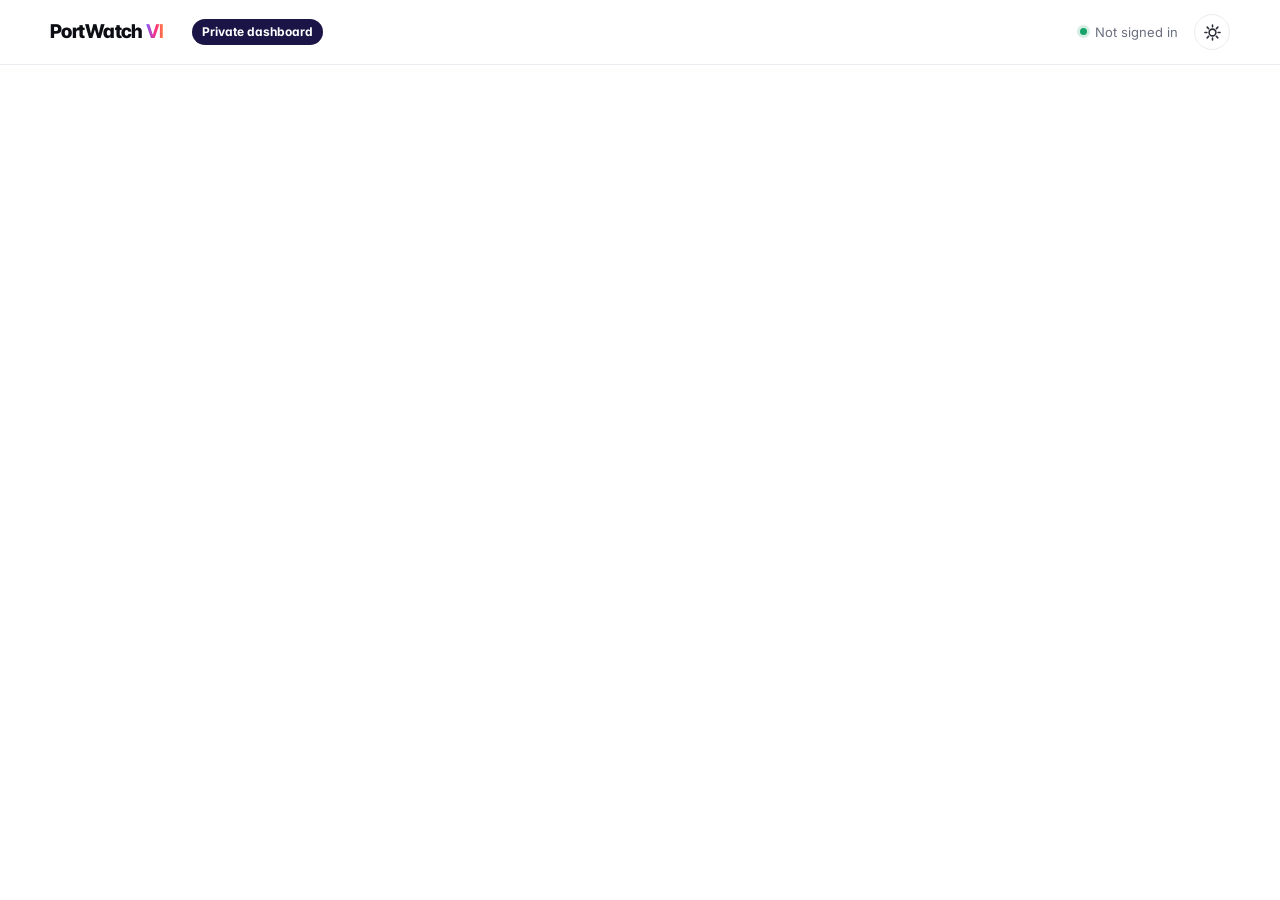
<file: dashboard/index.html>
<!doctype html>
<html lang="en">
<head>
  <meta charset="utf-8">
  <meta name="viewport" content="width=device-width, initial-scale=1">
  <meta name="robots" content="noindex, nofollow">
  <meta name="theme-color" content="#ffffff">
  <title>Dashboard · PortWatch VI (private)</title>
  <link rel="icon" href="../assets/img/favicon.svg" type="image/svg+xml">
  <link rel="preconnect" href="https://fonts.googleapis.com">
  <link rel="preconnect" href="https://fonts.gstatic.com" crossorigin>
  <link href="https://fonts.googleapis.com/css2?family=Inter:wght@400;500;600;700&family=Inter+Tight:wght@600;700;800;900&display=swap" rel="stylesheet">
  <link rel="stylesheet" href="../assets/css/style.css">
  <link rel="stylesheet" href="dashboard.css">
  <script src="../assets/js/theme.js"></script>
  <script type="module" src="dashboard.js"></script>
</head>
<body>
  <header class="nav is-scrolled">
    <div class="wrap nav-inner">
      <a class="brand" href="../"><span>PortWatch<b>VI</b></span></a>
      <span class="db-badge">Private dashboard</span>
      <span class="nav-updated" id="db-status">Not signed in</span>
      <button class="toggle" id="db-signout" hidden>Sign out</button>
    </div>
  </header>

  <main class="wrap db">
    <section id="db-login" class="card db-login" hidden>
      <h1>Sign in</h1>
      <p>You'll get a one-time sign-in link by email. Only the site's admin account can see anything here.</p>
      <form id="login-form">
        <input type="email" name="email" required placeholder="Email address" autocomplete="email">
        <button class="gh-link" type="submit">Email me a link</button>
      </form>
      <p class="fine" id="login-note"></p>
    </section>

    <section id="db-app" hidden>
      <div class="db-live card">
        <div><span class="live-dot"></span><b id="live-count">…</b><span>people on the site right now<small id="live-note">counting…</small></span></div>
        <ul id="live-pages"></ul>
      </div>

      <div class="db-tiles" id="tiles"></div>

      <div class="db-grid">
        <div class="card db-panel"><h3>Views, last 48 hours</h3><div id="chart-hourly" class="db-chart"></div></div>
        <div class="card db-panel"><h3>Views, last 30 days</h3><div id="chart-daily" class="db-chart"></div></div>
        <div class="card db-panel"><h3>Top pages · 7 days</h3><ol id="top-pages" class="db-list"></ol></div>
        <div class="card db-panel"><h3>Where visitors come from · 7 days</h3><ol id="top-refs" class="db-list"></ol></div>
      </div>

      <div class="card db-panel db-wide">
        <h3>Waiting for review <span id="pending-count" class="db-pill">0</span></h3>
        <p class="fine">Posts that contain links are held here. Approve real ones; hide spam, lures and anything with download links.</p>
        <div id="queue"></div>
      </div>

      <div class="db-grid">
        <div class="card db-panel"><h3>Recent posts</h3><div id="recent"></div></div>
        <div class="card db-panel"><h3>Live activity</h3><ol id="feed" class="db-feed"></ol></div>
      </div>
    </section>
  </main>
</body>
</html>
</file>
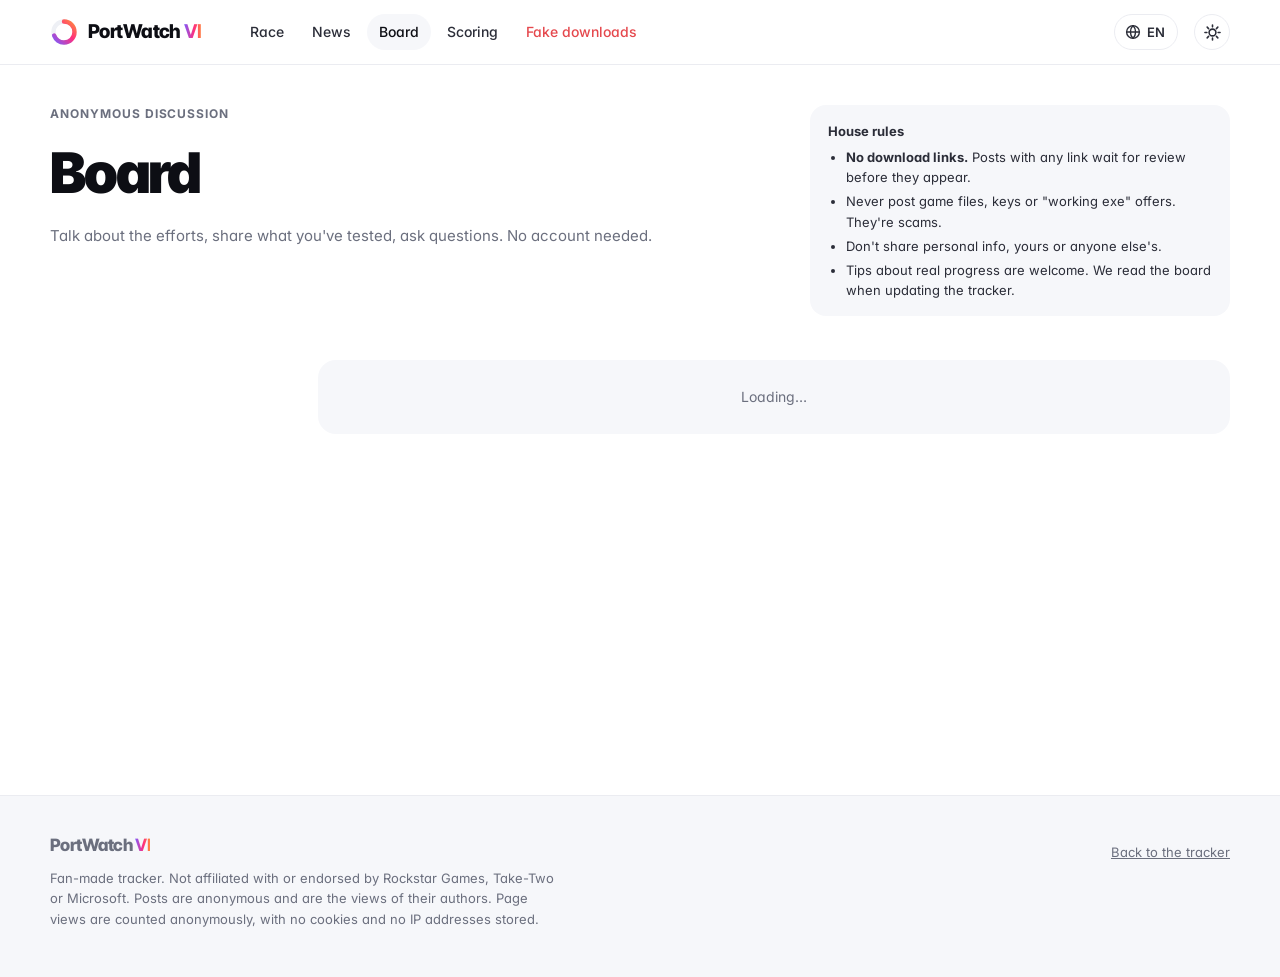
<file: board.html>
<!doctype html>
<html lang="en">
<head>
  <meta charset="utf-8">
  <meta name="viewport" content="width=device-width, initial-scale=1">
  <title data-i18n="meta.boardTitle">Board · PortWatch VI</title>
  <meta name="description" content="Anonymous discussion boards for the GTA VI on PC port efforts.">
  <link rel="canonical" href="https://4lwayz.github.io/portwatch-vi/board.html">
  <meta property="og:site_name" content="PortWatch VI">
  <meta property="og:type" content="website">
  <meta property="og:url" content="https://4lwayz.github.io/portwatch-vi/board.html">
  <meta property="og:title" content="Board · PortWatch VI">
  <meta property="og:description" content="Anonymous discussion boards for the GTA VI on PC port efforts.">
  <meta property="og:image" content="https://4lwayz.github.io/portwatch-vi/assets/img/social.jpg">
  <meta property="og:image:width" content="1200">
  <meta property="og:image:height" content="630">
  <meta name="twitter:card" content="summary_large_image">
  <meta name="theme-color" content="#ffffff">
  <link rel="icon" href="assets/img/favicon.svg" type="image/svg+xml">
  <link rel="preconnect" href="https://fonts.googleapis.com">
  <link rel="preconnect" href="https://fonts.gstatic.com" crossorigin>
  <link href="https://fonts.googleapis.com/css2?family=Inter:wght@400;500;600;700&family=Inter+Tight:wght@600;700;800;900&display=swap" rel="stylesheet">
  <link rel="stylesheet" href="assets/css/style.css">
  <script src="assets/js/theme.js"></script>
  <script type="module" src="assets/js/board.js"></script>
</head>
<body class="page-board">
  <header class="nav is-scrolled" id="nav">
    <div class="wrap nav-inner">
      <a class="brand" href="./" aria-label="PortWatch VI home" data-i18n-attr="aria-label:nav.home">
        <svg class="brand-mark" viewBox="0 0 32 32" aria-hidden="true">
          <defs><linearGradient id="bm" x1="0" y1="0" x2="1" y2="1"><stop offset="0" stop-color="#7a5cff"/><stop offset=".55" stop-color="#ff2e7e"/><stop offset="1" stop-color="#ff8a3d"/></linearGradient></defs>
          <circle cx="16" cy="16" r="12" fill="none" stroke="#eceef3" stroke-width="5"/>
          <circle cx="16" cy="16" r="12" fill="none" stroke="url(#bm)" stroke-width="5" stroke-linecap="round" stroke-dasharray="52 76" transform="rotate(-90 16 16)"/>
        </svg>
        <span>PortWatch<b>VI</b></span>
      </a>
      <nav class="nav-links" aria-label="Sections" data-i18n-attr="aria-label:nav.sections">
        <a href="./#race" data-i18n="nav.race">Race</a>
        <a href="./#news" data-i18n="nav.news">News</a>
        <a href="board.html" class="is-current" data-i18n="nav.board">Board</a>
        <a href="./#method" data-i18n="nav.scoring">Scoring</a>
        <a href="./#safety" class="nav-warn" data-i18n="nav.fakes">Fake downloads</a>
      </nav>
    </div>
  </header>

  <main class="wrap board-page">
    <div class="board-head">
      <div>
        <p class="kicker" data-i18n="board.kicker">Anonymous discussion</p>
        <h1 data-i18n="board.title">Board</h1>
        <p class="sub" data-i18n="board.sub">Talk about the efforts, share what you've tested, ask questions. No account needed.</p>
      </div>
      <aside class="board-rules">
        <b data-i18n="board.rules">House rules</b>
        <ul>
          <li><b data-i18n="board.rule1a">No download links.</b> <span data-i18n="board.rule1b">Posts with any link wait for review before they appear.</span></li>
          <li data-i18n="board.rule2">Never post game files, keys or "working exe" offers. They're scams.</li>
          <li data-i18n="board.rule3">Don't share personal info, yours or anyone else's.</li>
          <li data-i18n="board.rule4">Tips about real progress are welcome. We read the board when updating the tracker.</li>
        </ul>
      </aside>
    </div>

    <div class="board-layout">
      <nav class="board-nav" id="board-nav" aria-label="Boards" data-i18n-attr="aria-label:board.navLabel"></nav>
      <section class="board-main" id="board-main" aria-live="polite">
        <p class="empty" data-i18n="common.loading">Loading…</p>
      </section>
    </div>
  </main>

  <footer class="footer">
    <div class="wrap footer-inner">
      <div>
        <a class="brand brand-sm" href="./"><span>PortWatch<b>VI</b></span></a>
        <p data-i18n="board.footer">Fan-made tracker. Not affiliated with or endorsed by Rockstar Games, Take-Two or Microsoft. Posts are anonymous and are the views of their authors. Page views are counted anonymously, with no cookies and no IP addresses stored.</p>
      </div>
      <div class="footer-meta"><p><a href="./" data-i18n="board.back">Back to the tracker</a></p></div>
    </div>
  </footer>
</body>
</html>
</file>
<file: assets/css/style.css>
/* PortWatch VI: clean white UI, progress bars front and centre. */
:root {
  --ink: #0d0e14;
  --ink-2: #2b2d38;
  --muted: #6b6f7e;
  --faint: #9a9eac;
  --line: #ebecf1;
  --soft: #f6f7fa;
  --soft-2: #eef0f5;
  --bg: #ffffff;
  --violet: #7a5cff;
  --pink: #ff2e7e;
  --orange: #ff8a3d;
  --gold: #ffc24d;
  --green: #16a36a;
  --red: #e5484d;
  --grad: linear-gradient(90deg, #7a5cff 0%, #ff2e7e 55%, #ff8a3d 100%);
  --grad-soft: linear-gradient(90deg, rgba(122, 92, 255, .12), rgba(255, 46, 126, .12), rgba(255, 138, 61, .12));
  --radius: 22px;
  --radius-sm: 14px;
  --shadow: 0 1px 2px rgba(16, 18, 30, .04), 0 8px 24px rgba(16, 18, 30, .06);
  --shadow-lg: 0 2px 4px rgba(16, 18, 30, .04), 0 24px 60px rgba(16, 18, 30, .12);
  --display: "Inter Tight", "Inter", system-ui, -apple-system, "Segoe UI", sans-serif;
  --body: "Inter", system-ui, -apple-system, "Segoe UI", sans-serif;
  --wrap: 1180px;
  /* Surfaces and accents that flip in dark mode */
  color-scheme: light;
  --surface: #ffffff;
  --on-ink: #ffffff;
  --ink-hover: #2a2c38;
  --line-2: #dfe1e9;
  --input-line: #dcdee6;
  --track: #e3e5ec;
  --rank: #d9dbe3;
  --nav-bg: rgba(255, 255, 255, .82);
  --glass: rgba(255, 255, 255, .92);
  --chip-on: #ffffff;
  --op-line: #ddd7ff;
  --op-bg: #faf9ff;
  --safety-bg: #fff7f7;
  --alert-bg: #fff3e8;
  --ok-bg: #e8f8f0;
  --ok-line: #b7e7cf;
  --no-bg: #fff1f1;
  --no-line: #f3c2c4;
  --fg-pink: #c4135c;
  --fg-gold: #8a5b00;
  --fg-green: #0d7a4e;
  --fg-violet: #5136d6;
  --fg-red: #b4262b;
  --fg-orange: #a14708;
  --fg-claim: #8c3d06;
}

/* Dark theme: follows the system unless the visitor picks Light or Dark (assets/js/theme.js). */
@media (prefers-color-scheme: dark) {
  :root:not([data-theme="light"]) {
    color-scheme: dark;
    --ink: #eceef3; --ink-2: #c9ccd6; --muted: #9297a7; --faint: #6d7283;
    --line: #262838; --soft: #161722; --soft-2: #1d1f2c; --bg: #0b0c12;
    --surface: #12131c; --on-ink: #0d0e14; --ink-hover: #d5d8e1;
    --line-2: #34374a; --input-line: #34374a; --track: #262838; --rank: #363a4c;
    --nav-bg: rgba(11, 12, 18, .8); --glass: rgba(18, 19, 28, .88); --chip-on: #2a2c3c;
    --op-line: #3b3363; --op-bg: #171530; --safety-bg: #1e1216; --alert-bg: #2a1a0c;
    --ok-bg: #0f2a1f; --ok-line: #1d5a3f; --no-bg: #2c1214; --no-line: #5c2428;
    --fg-pink: #ff7aa8; --fg-gold: #ffcf70; --fg-green: #4fd69a; --fg-violet: #ad9bff;
    --fg-red: #ff8a8e; --fg-orange: #ffa66b; --fg-claim: #ffb27a;
    --shadow: 0 1px 2px rgba(0, 0, 0, .3), 0 8px 24px rgba(0, 0, 0, .35);
    --shadow-lg: 0 2px 4px rgba(0, 0, 0, .3), 0 24px 60px rgba(0, 0, 0, .5);
  }
}
:root[data-theme="dark"] {
  color-scheme: dark;
  --ink: #eceef3; --ink-2: #c9ccd6; --muted: #9297a7; --faint: #6d7283;
  --line: #262838; --soft: #161722; --soft-2: #1d1f2c; --bg: #0b0c12;
  --surface: #12131c; --on-ink: #0d0e14; --ink-hover: #d5d8e1;
  --line-2: #34374a; --input-line: #34374a; --track: #262838; --rank: #363a4c;
  --nav-bg: rgba(11, 12, 18, .8); --glass: rgba(18, 19, 28, .88); --chip-on: #2a2c3c;
  --op-line: #3b3363; --op-bg: #171530; --safety-bg: #1e1216; --alert-bg: #2a1a0c;
  --ok-bg: #0f2a1f; --ok-line: #1d5a3f; --no-bg: #2c1214; --no-line: #5c2428;
  --fg-pink: #ff7aa8; --fg-gold: #ffcf70; --fg-green: #4fd69a; --fg-violet: #ad9bff;
  --fg-red: #ff8a8e; --fg-orange: #ffa66b; --fg-claim: #ffb27a;
  --shadow: 0 1px 2px rgba(0, 0, 0, .3), 0 8px 24px rgba(0, 0, 0, .35);
  --shadow-lg: 0 2px 4px rgba(0, 0, 0, .3), 0 24px 60px rgba(0, 0, 0, .5);
}

*, *::before, *::after { box-sizing: border-box; }
html { scroll-behavior: smooth; scroll-padding-top: 84px; }
body {
  margin: 0;
  background: var(--bg);
  color: var(--ink);
  font: 15px/1.55 var(--body);
  -webkit-font-smoothing: antialiased;
  font-feature-settings: "cv11", "ss01";
}
img { max-width: 100%; display: block; }
a { color: inherit; }
button, select { font: inherit; color: inherit; }
h1, h2, h3, h4 { font-family: var(--display); letter-spacing: -.02em; margin: 0; }
.wrap { width: min(var(--wrap), calc(100% - 40px)); margin-inline: auto; }
.num, .big-score, .cd-digits span, .e-score b { font-variant-numeric: tabular-nums; }
.skip { position: absolute; left: -9999px; }
.skip:focus { left: 16px; top: 12px; z-index: 100; background: var(--surface); padding: 8px 12px; border-radius: 8px; }
:focus-visible { outline: 3px solid rgba(122, 92, 255, .45); outline-offset: 2px; border-radius: 6px; }

.card {
  background: var(--surface);
  border: 1px solid var(--line);
  border-radius: var(--radius);
  box-shadow: var(--shadow);
}
.kicker {
  margin: 0 0 6px;
  font-size: 12px;
  font-weight: 700;
  letter-spacing: .08em;
  text-transform: uppercase;
  color: var(--muted);
}

/* ---------- Nav ---------- */
.nav {
  position: sticky; top: 0; z-index: 50;
  background: var(--nav-bg);
  backdrop-filter: saturate(1.6) blur(14px);
  -webkit-backdrop-filter: saturate(1.6) blur(14px);
  border-bottom: 1px solid transparent;
  transition: border-color .2s;
}
.nav.is-scrolled { border-bottom-color: var(--line); }
.nav-inner { display: flex; align-items: center; gap: 28px; height: 64px; }
.brand { display: inline-flex; align-items: center; gap: 10px; text-decoration: none; font-family: var(--display); font-weight: 800; font-size: 19px; letter-spacing: -.03em; }
.brand b { margin-left: 3px; background: var(--grad); -webkit-background-clip: text; background-clip: text; color: transparent; }
.brand-mark { width: 28px; height: 28px; }
.nav-links { display: flex; gap: 4px; margin-left: 8px; }
.nav-links a { text-decoration: none; color: var(--ink-2); font-weight: 500; font-size: 14px; padding: 7px 12px; border-radius: 999px; transition: background .15s; }
.nav-links a:hover { background: var(--soft); }
.nav-links .nav-warn { color: var(--red); }
.nav-updated { margin-left: auto; font-size: 13px; color: var(--muted); display: inline-flex; align-items: center; gap: 8px; white-space: nowrap; }
/* Theme setting (built by assets/js/theme.js) */
.theme-pick { position: relative; margin-left: auto; flex: none; }
.nav-updated ~ .theme-pick { margin-left: -12px; }
.theme-btn { display: grid; place-items: center; width: 36px; height: 36px; border-radius: 50%; border: 1px solid var(--line); background: var(--surface); color: var(--ink-2); cursor: pointer; transition: background .15s, border-color .15s; }
.theme-btn:hover { background: var(--soft); border-color: var(--line-2); }
.theme-btn svg { width: 17px; height: 17px; }
.theme-menu { position: absolute; right: 0; top: calc(100% + 8px); z-index: 60; min-width: 150px; padding: 6px; border-radius: 14px; background: var(--surface); border: 1px solid var(--line); box-shadow: var(--shadow-lg); }
.theme-menu button { display: flex; align-items: center; gap: 10px; width: 100%; padding: 8px 10px; border: 0; border-radius: 9px; background: none; color: var(--ink-2); font-size: 14px; font-weight: 500; text-align: left; cursor: pointer; }
.theme-menu button:hover, .theme-menu button:focus-visible { background: var(--soft); outline: none; }
.theme-menu button[aria-checked="true"] { color: var(--ink); font-weight: 700; }
.theme-menu button[aria-checked="true"]::after { content: "✓"; margin-left: auto; color: var(--pink); }
.theme-menu svg { width: 16px; height: 16px; flex: none; }
/* Language setting (built by assets/js/i18n.js); its menu reuses .theme-menu */
.lang-pick { position: relative; margin-left: auto; flex: none; }
.nav-updated ~ .lang-pick, .lang-pick ~ .theme-pick { margin-left: -12px; }
.lang-btn { display: inline-flex; align-items: center; gap: 6px; height: 36px; padding: 0 12px 0 10px; border-radius: 999px; border: 1px solid var(--line); background: var(--surface); color: var(--ink-2); font: inherit; font-size: 13px; font-weight: 600; cursor: pointer; transition: background .15s, border-color .15s; }
.lang-btn:hover { background: var(--soft); border-color: var(--line-2); }
.lang-btn svg { width: 16px; height: 16px; flex: none; }
.lang-menu { min-width: 220px; }
.lang-note { margin: 6px 4px 2px; padding: 8px 6px 2px; border-top: 1px solid var(--line); font-size: 12px; line-height: 1.45; color: var(--muted); }
@media (max-width: 520px) {
  .lang-btn { width: 36px; padding: 0; justify-content: center; }
  .lang-btn span { display: none; }
}
/* Translated nav labels run longer: keep each on one line, tighten them a little, and let the row scroll
   sideways instead of wrapping when the window is too narrow. Below 1100px the "Updated" note makes room. */
.nav-links { min-width: 0; overflow-x: auto; scrollbar-width: none; }
.nav-links::-webkit-scrollbar { display: none; }
.nav-links a { white-space: nowrap; }
html:not([lang="en"]) .nav-links a { padding-inline: 9px; }
@media (max-width: 1100px) { .nav-links ~ .nav-updated { display: none; } .nav-links ~ .lang-pick { margin-left: auto; } }
.brand-mark circle:first-of-type { stroke: var(--soft-2); }
.nav-updated::before { content: ""; width: 7px; height: 7px; border-radius: 50%; background: var(--green); box-shadow: 0 0 0 3px rgba(22, 163, 106, .18); }

/* ---------- Hero ---------- */
.hero {
  position: relative;
  margin: 8px 12px 0;
  border-radius: 30px;
  overflow: hidden;
  min-height: clamp(560px, 82vh, 720px);
  color: #fff;
  isolation: isolate;
  display: flex;
  align-items: center;
}
.hero-art { position: absolute; inset: 0; z-index: -1; background: #160f3a; }
.hero-illustration { position: absolute; inset: 0; width: 100%; height: 100%; transition: opacity .6s; }
.hero-photo {
  position: absolute; inset: 0;
  background-size: cover; background-position: center 35%;
  opacity: 0; transform: scale(1.04);
  transition: opacity .8s ease, transform 8s ease-out;
}
.hero.has-photo .hero-photo { opacity: 1; transform: scale(1); }
.hero.has-photo .hero-illustration { opacity: 0; }
.hero-scrim {
  position: absolute; inset: 0;
  background:
    linear-gradient(90deg, rgba(12, 8, 30, .78) 0%, rgba(12, 8, 30, .48) 38%, rgba(12, 8, 30, .08) 68%),
    linear-gradient(0deg, rgba(12, 8, 30, .55) 0%, rgba(12, 8, 30, 0) 40%);
}
.hero-inner {
  display: grid;
  grid-template-columns: minmax(0, 1.25fr) minmax(320px, .9fr);
  gap: 48px;
  align-items: center;
  padding: 72px 0 168px;
}
.eyebrow { display: inline-flex; align-items: center; gap: 10px; margin: 0 0 18px; font-size: 13px; font-weight: 600; letter-spacing: .04em; text-transform: uppercase; color: rgba(255, 255, 255, .85); }
.hero-tags { display: flex; flex-wrap: wrap; align-items: center; gap: 10px 14px; margin: 0 0 18px; }
.hero-tags .eyebrow { margin: 0; }
.watching { margin: 0; padding: 4px 12px; border: 1px solid rgba(255, 255, 255, .3); border-radius: 999px; background: rgba(255, 255, 255, .12); color: #fff; font-size: 13px; font-weight: 700; font-variant-numeric: tabular-nums; white-space: nowrap; }
.watching[hidden] { display: none; }
.hero-ctas { display: flex; flex-wrap: wrap; gap: 10px; }
.follow-x, .star-gh { display: inline-flex; align-items: center; gap: 10px; padding: 3px 18px 3px 3px; border: 2px solid transparent; border-radius: 999px; color: #fff; font-size: 14.5px; font-weight: 700; line-height: 1; text-decoration: none; white-space: nowrap; transition: transform .15s, border-color .15s, box-shadow .15s; }
.follow-x svg, .star-gh svg { width: 30px; height: 30px; flex: none; }
.follow-x { background: linear-gradient(#000, #000) padding-box, var(--grad) border-box; box-shadow: 0 6px 22px rgba(255, 46, 126, .4); }
.follow-x svg { padding: 6px; border-radius: 50%; background: #fff; fill: #000; }
.follow-x:hover { box-shadow: 0 10px 30px rgba(255, 46, 126, .65); }
.star-gh { gap: 9px; padding-right: 15px; border-color: rgba(255, 255, 255, .4); background: rgba(13, 17, 23, .72); }
.star-gh svg { fill: #fff; }
.star-gh .star { width: 15px; height: 15px; fill: var(--gold); }
.star-gh:hover { border-color: var(--gold); box-shadow: 0 6px 22px rgba(255, 194, 77, .4); }
.follow-x:hover, .star-gh:hover { transform: translateY(-2px); }
.follow-x:active, .star-gh:active { transform: none; }
.follow-x:focus-visible, .star-gh:focus-visible { outline: 3px solid #fff; outline-offset: 3px; border-radius: 999px; }
@media (max-width: 520px) {
  .hero-ctas { gap: 8px; }
  .follow-x, .star-gh { gap: 7px; padding-right: 11px; font-size: 13.5px; }
  .follow-x svg, .star-gh svg:not(.star) { width: 28px; height: 28px; }
}
.live-dot { width: 9px; height: 9px; border-radius: 50%; background: #ff4d8d; box-shadow: 0 0 0 0 rgba(255, 77, 141, .7); animation: pulse 2s infinite; }
@keyframes pulse { 0% { box-shadow: 0 0 0 0 rgba(255, 77, 141, .65); } 70% { box-shadow: 0 0 0 10px rgba(255, 77, 141, 0); } 100% { box-shadow: 0 0 0 0 rgba(255, 77, 141, 0); } }
.hero h1 {
  font-size: clamp(42px, 6.2vw, 84px);
  line-height: .96;
  font-weight: 900;
  letter-spacing: -.045em;
  max-width: 11ch;
  text-wrap: balance;
}
.answer {
  margin: 14px 0 0;
  font-family: var(--display);
  font-weight: 900;
  font-size: clamp(42px, 6.2vw, 84px);
  line-height: 1;
  letter-spacing: -.045em;
  background: linear-gradient(90deg, #ffd27a, #ff7a59 45%, #ff2e7e);
  -webkit-background-clip: text; background-clip: text; color: transparent;
  /* Gradient text only paints inside the box; extend it so descenders (the "y") aren't clipped. */
  padding-bottom: .16em;
  margin-bottom: -.16em;
}
.lede { margin: 22px 0 0; max-width: 46ch; font-size: 17px; color: rgba(255, 255, 255, .86); }
.art-credit { position: absolute; right: 22px; bottom: 14px; margin: 0; font-size: 11px; color: rgba(255, 255, 255, .6); }

/* Countdown */
.countdown {
  justify-self: end;
  width: 100%;
  max-width: 420px;
  padding: 22px 24px 20px;
  border-radius: 24px;
  background: rgba(255, 255, 255, .12);
  border: 1px solid rgba(255, 255, 255, .26);
  backdrop-filter: blur(18px) saturate(1.3);
  -webkit-backdrop-filter: blur(18px) saturate(1.3);
  box-shadow: 0 20px 60px rgba(10, 6, 30, .35);
}
.cd-label { display: flex; align-items: center; gap: 10px; margin: 0 0 14px; font-size: 13px; font-weight: 700; letter-spacing: .06em; text-transform: uppercase; color: rgba(255, 255, 255, .9); }
.cd-pulse { width: 8px; height: 8px; border-radius: 50%; background: var(--gold); box-shadow: 0 0 0 4px rgba(255, 194, 77, .25); }
.cd-digits { display: flex; align-items: flex-start; justify-content: space-between; gap: 4px; }
.cd-digits div { flex: 1; text-align: center; }
.cd-digits span {
  display: block;
  font-family: var(--display);
  font-weight: 800;
  font-size: clamp(40px, 4.6vw, 58px);
  line-height: 1;
  letter-spacing: -.04em;
}
.cd-digits small { display: block; margin-top: 6px; font-size: 11px; font-weight: 600; letter-spacing: .08em; text-transform: uppercase; color: rgba(255, 255, 255, .7); }
.cd-digits i { font-style: normal; font-family: var(--display); font-weight: 700; font-size: 34px; line-height: 1.2; color: rgba(255, 255, 255, .45); }
.cd-status { margin: 16px 0 0; font-weight: 600; font-size: 14px; }
.cd-foot { margin: 4px 0 0; font-size: 12.5px; color: rgba(255, 255, 255, .72); }
.cd-foot a { color: #fff; }
.countdown.is-due .cd-digits span { color: var(--gold); }
.countdown.is-released { background: rgba(22, 163, 106, .22); border-color: rgba(120, 255, 190, .4); }

/* ---------- Overall progress ---------- */
.overall-wrap { position: relative; z-index: 5; margin-top: -132px; }
.overall { padding: 30px 34px 26px; box-shadow: var(--shadow-lg); border-radius: 28px; }
.overall-head { display: flex; justify-content: space-between; gap: 28px; align-items: flex-end; flex-wrap: wrap; }
.big-score {
  display: flex; align-items: flex-start;
  font-family: var(--display); font-weight: 900;
  font-size: clamp(72px, 9vw, 118px); line-height: .9; letter-spacing: -.06em;
  background: var(--grad); -webkit-background-clip: text; background-clip: text; color: transparent;
}
.big-score .pct { font-size: .42em; margin: .12em 0 0 .06em; letter-spacing: 0; }
.ov-leader { margin: 10px 0 0; color: var(--muted); font-size: 15px; }
.ov-leader a { color: var(--ink); font-weight: 600; text-decoration: none; border-bottom: 1.5px solid rgba(255, 46, 126, .35); }
.ov-leader a:hover { border-bottom-color: var(--pink); }
.ov-stats { display: grid; grid-template-columns: repeat(4, auto); gap: 10px; }
.ov-stat { padding: 12px 16px; border-radius: 16px; background: var(--soft); min-width: 120px; }
.ov-stat b { display: block; font-family: var(--display); font-size: 22px; font-weight: 800; letter-spacing: -.02em; }
.ov-stat small { font-size: 12px; color: var(--muted); font-weight: 500; }

.mega { position: relative; margin-top: 26px; }
.mega-markers { position: relative; height: 112px; }
.marker {
  position: absolute; bottom: 0;
  transform: translateX(-50%);
  display: flex; flex-direction: column; align-items: center;
  text-decoration: none;
  transition: transform .2s;
}
.marker:hover { transform: translateX(-50%) translateY(-3px); z-index: 3; }
.marker img, .marker .mk-fallback {
  width: 32px; height: 32px; border-radius: 50%;
  border: 3px solid var(--surface);
  box-shadow: 0 2px 10px rgba(16, 18, 30, .2);
  background: var(--soft-2);
}
.marker .mk-fallback { display: grid; place-items: center; font-size: 12px; font-weight: 800; color: var(--ink-2); }
.marker .mk-stem { width: 2px; background: linear-gradient(var(--ink-2), rgba(43, 45, 56, .1)); border-radius: 2px; }
.marker .mk-name { position: absolute; bottom: calc(100% + 4px); white-space: nowrap; font-size: 11.5px; font-weight: 700; color: var(--ink-2); background: var(--surface); padding: 1px 7px; border-radius: 999px; border: 1px solid var(--line); opacity: 0; transition: opacity .15s; pointer-events: none; }
.marker:hover .mk-name, .marker.is-leader .mk-name { opacity: 1; }
.marker.is-leader img, .marker.is-leader .mk-fallback { border-color: var(--surface); box-shadow: 0 0 0 2px var(--pink), 0 4px 14px rgba(255, 46, 126, .35); }

.mega-track {
  position: relative;
  height: 30px;
  border-radius: 999px;
  background: var(--soft-2);
  box-shadow: inset 0 1px 3px rgba(16, 18, 30, .08);
  overflow: hidden;
}
/* Every fill spans the whole track and is revealed with clip-path, so the gradient is
   one continuous scale (purple at 0%, orange at 100%) and never stretches or repeats. */
.mega-fill, .bar-fill, .gw-bar i {
  position: absolute; inset: 0;
  background: var(--grad);
  clip-path: inset(0 calc(100% - var(--p, 0%)) 0 0 round 999px);
}
.mega-fill { transition: clip-path 1.8s cubic-bezier(.2, .85, .2, 1); }
.mega-fill::after, .bar-fill::after {
  content: ""; position: absolute; inset: 0;
  background: linear-gradient(100deg, transparent 20%, rgba(255, 255, 255, .45) 50%, transparent 80%);
  background-size: 220px 100%;
  background-repeat: no-repeat;
  animation: shimmer 2.8s infinite;
  border-radius: inherit;
}
@keyframes shimmer { from { background-position: -240px 0; } to { background-position: calc(100% + 240px) 0; } }
.mega-ticks, .bar-ticks { position: absolute; inset: 0; pointer-events: none; }
.mega-ticks i, .bar-ticks i { position: absolute; top: 0; bottom: 0; width: 2px; margin-left: -1px; background: var(--surface); opacity: .95; }
.mega-labels { position: relative; height: 54px; margin-top: 10px; }
.mega-label {
  position: absolute; top: 0;
  transform: translateX(-50%);
  text-align: center;
  font-size: 12.5px; font-weight: 600; color: var(--muted);
  white-space: nowrap;
}
.mega-label:first-child { transform: none; text-align: left; }
.mega-label:last-child { transform: translateX(-100%); text-align: right; }
.mega-label b { display: block; font-size: 11px; font-weight: 700; color: var(--faint); letter-spacing: .02em; }
.mega-label.is-reached { color: var(--ink); }
.mega-label.is-reached b { color: var(--pink); }
.mega-label .dot { display: inline-block; width: 8px; height: 8px; border-radius: 50%; background: var(--line); margin-right: 6px; vertical-align: 1px; }
.mega-label.is-reached .dot { background: var(--pink); }
.mega-label.is-next .dot { background: var(--surface); border: 2px solid var(--pink); }
.ov-history { margin-top: 6px; padding-top: 16px; border-top: 1px solid var(--line); }
.ov-history svg { width: 100%; height: 70px; display: block; }
.ov-history p { margin: 0 0 6px; font-size: 12px; color: var(--muted); font-weight: 600; }

/* ---------- Sections ---------- */
.section { margin-top: 88px; }
.changes-section { margin-top: 26px; }
.section-head { display: flex; justify-content: space-between; align-items: flex-end; gap: 24px; margin-bottom: 26px; flex-wrap: wrap; }
.section-head h2 { font-size: clamp(30px, 3.6vw, 44px); font-weight: 800; line-height: 1.05; }
.section-head .sub { margin: 10px 0 0; max-width: 62ch; color: var(--muted); }
.mini-title { font-size: 13px; font-weight: 700; letter-spacing: .06em; text-transform: uppercase; color: var(--muted); font-family: var(--body); }

.changes-card { padding: 18px 24px; display: flex; gap: 24px; align-items: center; }
.changes { list-style: none; margin: 0; padding: 0; display: flex; gap: 10px; overflow-x: auto; flex: 1; scrollbar-width: thin; }
.changes li { flex: 0 0 auto; max-width: 420px; display: flex; gap: 10px; align-items: baseline; padding: 8px 14px; border-radius: 12px; background: var(--soft); font-size: 13.5px; }
.changes time { font-size: 11.5px; font-weight: 700; color: var(--faint); white-space: nowrap; }
.changes .ck { width: 7px; height: 7px; border-radius: 50%; flex: none; align-self: center; background: var(--violet); }
.changes .ck-up { background: var(--green); }
.changes .ck-down { background: var(--red); }
.changes .ck-flag { background: var(--orange); }
.changes .ck-new { background: var(--pink); }

/* Controls */
.controls { display: flex; gap: 14px; align-items: center; flex-wrap: wrap; }
.chips { display: inline-flex; padding: 4px; background: var(--soft); border-radius: 999px; gap: 2px; }
.chip { border: 0; background: transparent; padding: 7px 14px; border-radius: 999px; font-size: 13.5px; font-weight: 600; color: var(--muted); cursor: pointer; transition: background .15s, color .15s, box-shadow .15s; }
.chip:hover { color: var(--ink); }
.chip.is-on { background: var(--chip-on); color: var(--ink); box-shadow: 0 1px 3px rgba(16, 18, 30, .12); }
.sort { display: inline-flex; align-items: center; gap: 8px; font-size: 13px; color: var(--muted); font-weight: 600; }
.sort select { appearance: none; border: 1px solid var(--line); background: var(--surface) url("data:image/svg+xml,%3Csvg xmlns='http://www.w3.org/2000/svg' width='10' height='6'%3E%3Cpath d='M1 1l4 4 4-4' fill='none' stroke='%236b6f7e' stroke-width='1.6'/%3E%3C/svg%3E") no-repeat right 12px center; padding: 7px 32px 7px 12px; border-radius: 999px; font-weight: 600; color: var(--ink); cursor: pointer; }

/* ---------- Effort cards ---------- */
.race { list-style: none; margin: 0; padding: 0; display: grid; gap: 16px; counter-reset: rank; }
.effort {
  display: grid; grid-template-columns: 56px minmax(0, 1fr); gap: 4px 18px;
  padding: 24px 26px 18px 18px;
  background: var(--surface); border: 1px solid var(--line); border-radius: var(--radius);
  box-shadow: var(--shadow);
  transition: box-shadow .2s, transform .2s, border-color .2s;
  animation: rise .5s both;
}
.effort:hover { box-shadow: var(--shadow-lg); border-color: var(--line-2); }
/* Let grid children shrink below their content width, or cards overflow narrow phones. */
.effort > *, .e-main > * { min-width: 0; }
@keyframes rise { from { opacity: 0; transform: translateY(10px); } to { opacity: 1; transform: none; } }
.e-rank { font-family: var(--display); font-weight: 900; font-size: 34px; line-height: 1; color: var(--rank); text-align: center; padding-top: 4px; letter-spacing: -.04em; }
.effort.is-top .e-rank { background: var(--grad); -webkit-background-clip: text; background-clip: text; color: transparent; }
.e-top { display: flex; gap: 14px; align-items: center; }
.e-avatar { width: 44px; height: 44px; border-radius: 12px; background: var(--soft-2); flex: none; object-fit: cover; }
.e-title { min-width: 0; flex: 1; }
.e-title h3 { font-size: 21px; font-weight: 800; line-height: 1.15; display: flex; align-items: center; gap: 8px; flex-wrap: wrap; }
.e-title h3 a { text-decoration: none; }
.e-title h3 a:hover { text-decoration: underline; text-decoration-thickness: 2px; text-underline-offset: 3px; text-decoration-color: rgba(255, 46, 126, .5); }
.e-by { margin: 2px 0 0; font-size: 13px; color: var(--muted); }
.e-score { text-align: right; flex: none; }
.e-score b { display: block; font-family: var(--display); font-size: 34px; font-weight: 900; line-height: 1; letter-spacing: -.04em; }
.e-score b span { font-size: .5em; letter-spacing: 0; margin-left: 1px; color: var(--muted); }
.e-score small { font-size: 12px; font-weight: 600; color: var(--muted); }

.tags { display: flex; flex-wrap: wrap; gap: 6px; margin-top: 12px; }
.tag { font-size: 12px; font-weight: 600; padding: 3px 10px; border-radius: 999px; background: var(--soft); color: var(--ink-2); white-space: nowrap; max-width: 100%; overflow: hidden; text-overflow: ellipsis; }
.tag-gta { background: rgba(255, 46, 126, .1); color: var(--fg-pink); }
.tag-self { background: rgba(255, 194, 77, .18); color: var(--fg-gold); }
.tag-ok { background: rgba(22, 163, 106, .12); color: var(--fg-green); }
.tag-proven { background: rgba(122, 92, 255, .1); color: var(--fg-violet); }
.tag-stale { background: rgba(229, 72, 77, .1); color: var(--fg-red); }
.tag-claim { background: rgba(255, 138, 61, .16); color: var(--fg-orange); }

.e-summary { margin: 12px 0 0; color: var(--ink-2); max-width: 86ch; }

/* Per-effort bar */
.bar { position: relative; margin-top: 18px; }
.bar-track { position: relative; height: 14px; border-radius: 999px; background: var(--soft-2); overflow: hidden; }
.bar-fill { transition: clip-path 1.4s cubic-bezier(.2, .85, .2, 1); }
.bar-ticks i { width: 2px; }
.ladder { display: grid; grid-template-columns: 25fr 15fr 15fr 15fr 15fr 15fr; margin-top: 8px; font-size: 11.5px; color: var(--faint); font-weight: 600; }
.ladder > div { display: flex; justify-content: space-between; gap: 8px; min-width: 0; }
.ladder span { display: flex; align-items: center; gap: 5px; white-space: nowrap; overflow: hidden; text-overflow: ellipsis; }
.ladder span::before { content: ""; width: 7px; height: 7px; border-radius: 50%; background: var(--line); flex: none; }
.ladder .is-reached { color: var(--ink); }
.ladder .is-reached::before { background: var(--pink); }
.ladder .is-partial { color: var(--ink-2); }
.ladder .is-partial::before { background: linear-gradient(90deg, var(--pink) 50%, var(--line) 50%); }

.e-details { margin-top: 16px; display: grid; grid-template-columns: minmax(260px, .9fr) minmax(0, 1.3fr); gap: 26px; }
.e-details[hidden] { display: none; }
.gw { display: grid; gap: 10px; padding: 16px 18px; border-radius: var(--radius-sm); background: var(--soft); align-content: start; }
.gw h4, .notes h4 { font-family: var(--body); font-size: 12px; font-weight: 700; letter-spacing: .06em; text-transform: uppercase; color: var(--muted); margin: 0 0 2px; }
.gw-row { display: grid; grid-template-columns: 1fr auto; gap: 4px 10px; font-size: 13px; font-weight: 500; }
.gw-row b { font-variant-numeric: tabular-nums; font-weight: 700; }
.gw-bar { position: relative; grid-column: 1 / -1; height: 6px; border-radius: 99px; background: var(--track); overflow: hidden; }
.gw-bar i { transition: clip-path 1.2s cubic-bezier(.2, .85, .2, 1); }
.gw-proven { font-size: 12.5px; color: var(--muted); margin: 2px 0 0; }
.notes { display: grid; grid-template-columns: 1fr 1fr; gap: 20px; }
.notes ul { list-style: none; margin: 6px 0 0; padding: 0; display: grid; gap: 7px; }
.notes li { position: relative; padding-left: 20px; font-size: 13.5px; color: var(--ink-2); line-height: 1.45; }
.notes li::before { position: absolute; left: 0; top: 0; font-weight: 800; }
.notes .works li::before { content: "✓"; color: var(--green); }
.notes .blocks li::before { content: "–"; color: var(--red); }
.claim { margin-top: 12px; padding: 10px 14px; border-radius: 12px; background: rgba(255, 138, 61, .1); border: 1px dashed rgba(255, 138, 61, .5); font-size: 13px; color: var(--fg-claim); }

.e-foot { display: flex; flex-wrap: wrap; gap: 6px 18px; align-items: center; margin-top: 16px; padding-top: 14px; border-top: 1px solid var(--line); font-size: 13px; color: var(--muted); }
.e-foot .stat-i { display: inline-flex; align-items: center; gap: 6px; font-variant-numeric: tabular-nums; }
.e-foot svg { width: 15px; height: 15px; }
.e-foot .spacer { flex: 1; }
.toggle { border: 1px solid var(--line); background: var(--surface); padding: 5px 12px; border-radius: 999px; font-size: 12.5px; font-weight: 600; cursor: pointer; color: var(--ink-2); }
.toggle:hover { background: var(--soft); }
.gh-link { display: inline-flex; align-items: center; gap: 6px; text-decoration: none; font-weight: 600; color: var(--ink); padding: 5px 12px; border-radius: 999px; background: var(--ink); color: var(--on-ink); font-size: 12.5px; }
.gh-link:hover { background: var(--ink-hover); }
.gh-link svg { width: 14px; height: 14px; }

/* ---------- News ---------- */
.news { display: grid; grid-template-columns: minmax(0, 1.35fr) minmax(0, 1fr); gap: 18px; }
.news-list { display: grid; gap: 12px; align-content: start; }
.story { display: block; width: 100%; text-align: left; border: 1px solid var(--line); background: var(--surface); border-radius: var(--radius); overflow: hidden; cursor: pointer; padding: 0; transition: transform .15s, box-shadow .2s; }
.story:hover { transform: translateY(-2px); box-shadow: var(--shadow-lg); }
.story-media { position: relative; aspect-ratio: 16 / 9; background: var(--soft-2); overflow: hidden; }
.story-media img { width: 100%; height: 100%; object-fit: cover; }
.story-cat { position: absolute; left: 14px; top: 14px; font-size: 11.5px; font-weight: 800; letter-spacing: .06em; text-transform: uppercase; padding: 4px 10px; border-radius: 999px; background: var(--glass); color: var(--ink); }
.story-body { padding: 18px 20px 20px; }
.story time { font-size: 12px; font-weight: 700; color: var(--faint); }
.story h3 { margin-top: 4px; font-size: 22px; font-weight: 800; line-height: 1.2; }
.story p { margin: 8px 0 0; color: var(--muted); font-size: 14px; }
.story-credit { display: block; margin-top: 10px; font-size: 11.5px; color: var(--faint); }
.story.is-small { display: grid; grid-template-columns: 148px minmax(0, 1fr); }
.story.is-small .story-media { aspect-ratio: auto; min-height: 112px; height: 100%; }
.story.is-small .story-cat { left: 8px; top: 8px; font-size: 10px; padding: 3px 8px; }
.story.is-small .story-body { padding: 12px 16px; }
.story.is-small h3 { font-size: 15.5px; }
.story.is-small p { display: none; }
.cover { position: absolute; inset: 0; display: grid; place-items: center; color: rgba(255, 255, 255, .95); background: var(--grad); }
.cover svg { width: 34%; max-width: 120px; height: auto; opacity: .9; }
.cover-Takedown { background: linear-gradient(135deg, #2b1452, #e5484d); }
.cover-Security { background: linear-gradient(135deg, #3a1d5c, #ff8a3d); }
.cover-Legal { background: linear-gradient(135deg, #1b1446, #7a5cff); }
.cover-Safety { background: linear-gradient(135deg, #0f4c45, #16a36a 55%, #ffc24d); }
.cover-Leak { background: linear-gradient(135deg, #4b2386, #ff2e7e); }

.reader { width: min(760px, calc(100% - 24px)); max-height: calc(100vh - 48px); padding: 0; border: 0; border-radius: 26px; box-shadow: 0 40px 120px rgba(10, 8, 30, .35); overflow: auto; background: var(--surface); color: var(--ink); }
.reader::backdrop { background: rgba(14, 12, 30, .55); backdrop-filter: blur(4px); }
.reader-close { position: sticky; top: 12px; float: right; margin: 12px 12px 0 0; z-index: 2; width: 38px; height: 38px; border-radius: 50%; border: 0; background: var(--glass); color: var(--ink); box-shadow: 0 2px 10px rgba(0, 0, 0, .15); font-size: 22px; line-height: 1; cursor: pointer; }
.reader .story-media { aspect-ratio: 21 / 9; }
.reader-inner { padding: 26px 34px 34px; }
.reader h2 { font-size: clamp(26px, 3.4vw, 36px); font-weight: 900; line-height: 1.08; letter-spacing: -.03em; margin-top: 6px; }
.reader .dek { font-size: 17px; color: var(--ink-2); margin: 12px 0 0; }
.reader .meta { font-size: 12.5px; font-weight: 700; color: var(--faint); text-transform: uppercase; letter-spacing: .05em; }
.reader .article p { font-size: 16px; line-height: 1.7; color: var(--ink-2); margin: 16px 0 0; }
.reader .sources { margin-top: 26px; padding-top: 16px; border-top: 1px solid var(--line); }
.reader .sources h4 { font-family: var(--body); font-size: 12px; font-weight: 700; letter-spacing: .06em; text-transform: uppercase; color: var(--muted); }
.reader .sources ul { margin: 8px 0 0; padding-left: 18px; font-size: 14px; }
.reader .sources li { margin-top: 4px; }
.reader .sources a { color: var(--ink); }
.reader .fine { margin-top: 14px; }

.headlines { margin-top: 18px; padding: 18px 22px; }
.headlines ul { list-style: none; margin: 10px 0 0; padding: 0; display: grid; grid-template-columns: repeat(2, minmax(0, 1fr)); gap: 4px 28px; }
.headlines li { display: flex; flex-direction: column; padding: 9px 0; border-top: 1px solid var(--line); min-width: 0; }
.headlines li a { font-weight: 600; font-size: 14px; text-decoration: none; color: var(--ink); line-height: 1.35; }
.headlines li a:hover { text-decoration: underline; }
.headlines li span { font-size: 12px; color: var(--faint); margin-top: 2px; }
a.tag { text-decoration: none; }
@media (max-width: 760px) { .headlines ul { grid-template-columns: 1fr; } }

/* ---------- Board ---------- */
.nav-links .is-current { background: var(--soft); color: var(--ink); }
.board-page { padding: 40px 0 20px; min-height: 70vh; }
.board-head { display: grid; grid-template-columns: minmax(0, 1fr) minmax(280px, 420px); gap: 28px; align-items: start; }
.board-head h1 { font-size: clamp(36px, 5vw, 56px); font-weight: 900; letter-spacing: -.04em; }
.board-head .sub { margin: 8px 0 0; color: var(--muted); }
.board-rules { padding: 16px 18px; border-radius: 16px; background: var(--soft); font-size: 13px; color: var(--ink-2); }
.board-rules ul { margin: 6px 0 0; padding-left: 18px; display: grid; gap: 4px; }
.board-layout { display: grid; grid-template-columns: 240px minmax(0, 1fr); gap: 28px; margin-top: 30px; align-items: start; }
.board-nav { position: sticky; top: 80px; display: grid; gap: 2px; }
.board-nav a { display: flex; justify-content: space-between; align-items: center; gap: 8px; padding: 8px 12px; border-radius: 10px; text-decoration: none; font-size: 14px; font-weight: 500; color: var(--ink-2); }
.board-nav a:hover { background: var(--soft); }
.board-nav a.is-on { background: var(--ink); color: var(--on-ink); }
.board-nav a small { font-size: 11.5px; font-weight: 700; color: var(--faint); }
.board-nav a.is-on small { color: var(--on-ink); opacity: .7; }
.board-nav-label { margin: 14px 12px 4px; font-size: 11px; font-weight: 700; letter-spacing: .07em; text-transform: uppercase; color: var(--faint); }
.board-title { font-size: 28px; font-weight: 800; }
.board-title-row { display: flex; justify-content: space-between; align-items: center; gap: 12px; flex-wrap: wrap; }
.board-sub { margin: 30px 0 10px; }
.board-grid { display: grid; grid-template-columns: repeat(3, minmax(0, 1fr)); gap: 10px; margin-top: 16px; }
.board-card { display: flex; flex-direction: column; gap: 3px; padding: 14px 16px; border: 1px solid var(--line); border-radius: 14px; text-decoration: none; transition: box-shadow .15s, transform .15s; }
.board-card:hover { box-shadow: var(--shadow); transform: translateY(-1px); }
.board-card b { font-size: 15px; }
.board-card span { font-size: 12.5px; color: var(--muted); }
.board-card small { font-size: 12px; color: var(--faint); font-weight: 600; margin-top: 4px; }
.threads { list-style: none; margin: 16px 0 0; padding: 0; border: 1px solid var(--line); border-radius: 16px; overflow: hidden; }
.threads li + li { border-top: 1px solid var(--line); }
.threads a { display: flex; flex-direction: column; gap: 3px; padding: 14px 18px; text-decoration: none; }
.threads a:hover { background: var(--soft); }
.t-title { font-weight: 700; font-size: 15.5px; }
.t-meta { font-size: 12.5px; color: var(--muted); }
.t-meta em { font-style: normal; font-weight: 600; color: var(--violet); }
.crumbs { margin: 0 0 12px; font-size: 13.5px; }
.crumbs a { text-decoration: none; color: var(--muted); font-weight: 600; }
.post { padding: 16px 20px; border: 1px solid var(--line); border-radius: 16px; margin-top: 10px; background: var(--surface); }
.post-op { border-color: var(--op-line); background: linear-gradient(180deg, var(--op-bg), var(--surface)); }
.post-op h2 { font-size: 24px; font-weight: 800; line-height: 1.2; }
.p-meta { margin: 6px 0 0; font-size: 12.5px; color: var(--muted); }
.p-meta b { color: var(--ink-2); }
.p-no { float: right; color: var(--faint); font-weight: 700; }
.p-body { margin-top: 10px; white-space: pre-wrap; overflow-wrap: anywhere; font-size: 15px; line-height: 1.6; color: var(--ink-2); }
.p-actions { display: flex; align-items: center; flex-wrap: wrap; gap: 10px; margin-top: 12px; }
.like { display: inline-flex; align-items: center; gap: 6px; min-height: 32px; padding: 5px 12px; border: 1px solid var(--line); border-radius: 999px; background: var(--surface); color: var(--muted); font: inherit; font-size: 12.5px; font-weight: 600; cursor: pointer; }
.like:hover { background: var(--soft); }
.like svg { width: 14px; height: 14px; fill: none; stroke: currentColor; stroke-width: 1.5; stroke-linejoin: round; }
.like b { font-variant-numeric: tabular-nums; }
.like[aria-pressed="true"] { color: var(--fg-pink); border-color: currentColor; }
.like[aria-pressed="true"] svg { fill: currentColor; }
.like[aria-busy="true"] { opacity: .6; cursor: progress; }
.like-note { font-size: 12.5px; color: var(--fg-orange); }
.composer { margin-top: 18px; border: 1px solid var(--line); border-radius: 16px; background: var(--soft); }
.composer summary { cursor: pointer; padding: 14px 18px; font-weight: 700; font-size: 14.5px; list-style: none; }
.composer summary::before { content: "+ "; color: var(--pink); }
.composer[open] summary::before { content: "– "; }
.composer form { display: grid; gap: 10px; padding: 0 18px 18px; }
.composer input, .composer textarea { width: 100%; font: inherit; font-size: 14.5px; padding: 10px 12px; border: 1px solid var(--input-line); border-radius: 10px; background: var(--surface); color: var(--ink); resize: vertical; }
.composer input:focus, .composer textarea:focus { outline: 3px solid rgba(122, 92, 255, .25); border-color: var(--violet); }
.c-foot { display: flex; align-items: center; gap: 12px; flex-wrap: wrap; }
.c-note { flex: 1; font-size: 12.5px; color: var(--muted); }
.c-note.is-warn { color: var(--fg-orange); font-weight: 600; }
.c-count { font-size: 12px; color: var(--faint); font-variant-numeric: tabular-nums; }
.composer button { border: 0; cursor: pointer; padding: 8px 16px; font-size: 13.5px; }
.composer button:disabled { opacity: .6; cursor: progress; }
.discuss { display: inline-flex; align-items: center; gap: 6px; text-decoration: none; padding: 5px 12px; border-radius: 999px; border: 1px solid var(--line); font-size: 12.5px; font-weight: 600; color: var(--ink-2); }
.discuss:hover { background: var(--soft); }
@media (max-width: 860px) {
  .board-head, .board-layout { grid-template-columns: 1fr; }
  .board-nav { position: static; display: flex; flex-wrap: wrap; gap: 6px; }
  .board-nav-label { width: 100%; margin: 6px 0 0; }
  .board-grid { grid-template-columns: 1fr 1fr; }
}

/* ---------- Watchlist ---------- */
.watch { padding: 6px 0; overflow: hidden; }
.w-row { display: grid; grid-template-columns: minmax(200px, 1.3fr) minmax(130px, .8fr) minmax(170px, 1fr) 80px 100px; gap: 18px; align-items: center; padding: 14px 24px; border-top: 1px solid var(--line); font-size: 13.5px; }
.w-row:first-child { border-top: 0; }
.w-head { font-size: 11.5px; font-weight: 700; color: var(--faint); letter-spacing: .06em; text-transform: uppercase; padding-block: 10px; }
.w-name a { font-weight: 700; text-decoration: none; color: var(--ink); }
.w-name a:hover { text-decoration: underline; }
.w-name p { margin: 2px 0 0; color: var(--muted); font-size: 12.5px; line-height: 1.4; }
.w-bar { display: flex; align-items: center; gap: 10px; }
.w-bar .bar-track { flex: 1; height: 8px; }
.w-bar b { width: 46px; text-align: right; font-variant-numeric: tabular-nums; }
.w-muted { color: var(--muted); }

/* ---------- Toolkit ---------- */
.tools { display: grid; grid-template-columns: repeat(4, minmax(0, 1fr)); gap: 14px; }
.tool { display: flex; flex-direction: column; gap: 6px; padding: 18px; border-radius: 18px; border: 1px solid var(--line); background: var(--surface); text-decoration: none; transition: transform .15s, box-shadow .15s; }
.tool:hover { transform: translateY(-2px); box-shadow: var(--shadow); }
.tool .t-kind { font-size: 11.5px; font-weight: 700; text-transform: uppercase; letter-spacing: .06em; color: var(--violet); }
.tool h3 { font-size: 17px; font-weight: 800; }
.tool p { margin: 0; font-size: 13px; color: var(--muted); line-height: 1.45; flex: 1; }
.tool .t-meta { font-size: 12px; color: var(--faint); font-weight: 600; }

/* ---------- Inbox ---------- */
.inbox { display: grid; gap: 10px; }
.cand { display: grid; grid-template-columns: minmax(0, 1fr) auto; gap: 8px 18px; padding: 16px 20px; border-radius: 16px; border: 1px dashed var(--line-2); background: var(--soft); }
.cand a { font-weight: 700; text-decoration: none; }
.cand p { margin: 2px 0 0; font-size: 13px; color: var(--muted); }
.cand .c-score { text-align: right; font-size: 12px; color: var(--muted); }
.cand .c-score b { display: block; font-family: var(--display); font-size: 20px; color: var(--ink); }
.empty { padding: 26px; border-radius: 18px; background: var(--soft); color: var(--muted); text-align: center; font-size: 14px; }

/* ---------- Safety ---------- */
.safety { padding: 28px 30px; border-color: rgba(229, 72, 77, .25); background: linear-gradient(180deg, var(--safety-bg), var(--surface)); }
.safety-head { display: flex; gap: 18px; align-items: flex-start; }
.safety-head svg { width: 34px; height: 34px; color: var(--red); flex: none; margin-top: 4px; }
.safety-head h2 { font-size: 28px; font-weight: 800; }
.safety-head p { margin: 6px 0 0; color: var(--ink-2); max-width: 70ch; }
.flags { list-style: none; margin: 22px 0 0; padding: 0; display: grid; grid-template-columns: repeat(2, minmax(0, 1fr)); gap: 12px; }
.flags li { padding: 14px 16px; border-radius: 14px; background: var(--surface); border: 1px solid rgba(229, 72, 77, .18); }
.flags b { display: flex; justify-content: space-between; gap: 10px; font-size: 14px; }
.flags b span { flex: none; font-size: 11.5px; padding: 2px 8px; border-radius: 99px; background: rgba(229, 72, 77, .1); color: var(--fg-red); align-self: flex-start; }
.flags p { margin: 6px 0 0; font-size: 13px; color: var(--muted); }

/* ---------- Method ---------- */
.method { display: grid; grid-template-columns: minmax(0, 1.4fr) minmax(0, 1fr); gap: 20px; align-items: start; }
.ladder-explain { list-style: none; margin: 0; padding: 0; display: grid; gap: 8px; }
.ladder-explain li { display: grid; grid-template-columns: 70px 1fr; gap: 16px; align-items: center; padding: 14px 18px; border-radius: 16px; border: 1px solid var(--line); background: var(--surface); }
.ladder-explain .le-at { font-family: var(--display); font-weight: 900; font-size: 24px; letter-spacing: -.03em; background: var(--grad); -webkit-background-clip: text; background-clip: text; color: transparent; }
.ladder-explain h4 { font-size: 15px; font-weight: 800; }
.ladder-explain p { margin: 2px 0 0; font-size: 13px; color: var(--muted); }
.gw-explain { padding: 22px; }
.gw-explain h3 { font-size: 18px; font-weight: 800; }
.gw-explain ul { list-style: none; padding: 0; margin: 14px 0 0; display: grid; gap: 12px; }
.gw-explain li { font-size: 13px; color: var(--muted); }
.gw-explain li b { display: flex; justify-content: space-between; color: var(--ink); font-size: 14px; }
.fine { margin: 16px 0 0; font-size: 12.5px; color: var(--muted); }

/* ---------- Footer ---------- */
.footer { margin-top: 100px; border-top: 1px solid var(--line); background: var(--soft); }
.footer-inner { display: grid; grid-template-columns: 1.4fr 1fr; gap: 40px; padding: 36px 0 48px; font-size: 13px; color: var(--muted); }
.footer p { margin: 10px 0 0; max-width: 64ch; }
.footer-meta { text-align: right; }
.brand-sm { font-size: 17px; }

/* Tooltip */
.tooltip { position: fixed; z-index: 99; pointer-events: none; max-width: 260px; padding: 8px 11px; border-radius: 10px; background: var(--ink); color: var(--on-ink); font-size: 12.5px; line-height: 1.4; box-shadow: 0 8px 24px rgba(0, 0, 0, .2); }
.tooltip b { display: block; font-size: 13px; }

/* ---------- Responsive ---------- */
@media (max-width: 1020px) {
  .hero-inner { grid-template-columns: 1fr; gap: 30px; padding: 56px 0 170px; }
  .countdown { justify-self: start; }
  .ov-stats { grid-template-columns: repeat(2, auto); }
  .tools { grid-template-columns: repeat(2, minmax(0, 1fr)); }
  .method { grid-template-columns: 1fr; }
  .e-details { grid-template-columns: 1fr; }
  .news { grid-template-columns: 1fr; }
}
@media (max-width: 520px) {
  .story.is-small { grid-template-columns: 104px minmax(0, 1fr); }
  .reader-inner { padding: 20px 20px 26px; }
}
@media (max-width: 760px) {
  .nav-links { display: none; }
  .hero { margin: 6px 6px 0; border-radius: 22px; }
  .overall { padding: 22px 18px; }
  .ov-stats { grid-template-columns: repeat(2, 1fr); width: 100%; }
  .mega-label { font-size: 10.5px; }
  .mega-label b { display: none; }
  .mega-label:nth-child(even) { top: 22px; }
  .effort { grid-template-columns: 1fr; padding: 18px; }
  .e-rank { text-align: left; font-size: 22px; }
  .e-top { flex-wrap: wrap; }
  .notes { grid-template-columns: 1fr; }
  .ladder { grid-template-columns: repeat(3, 1fr); row-gap: 4px; }
  .w-row { grid-template-columns: 1fr 100px; }
  .w-row > :nth-child(2), .w-row > :nth-child(4), .w-row > :nth-child(5) { display: none; }
  .flags { grid-template-columns: 1fr; }
  .tools { grid-template-columns: 1fr; }
  .footer-inner { grid-template-columns: 1fr; }
  .footer-meta { text-align: left; }
  .changes-card { flex-direction: column; align-items: stretch; gap: 10px; }
}
@media (prefers-reduced-motion: reduce) {
  *, *::before, *::after { animation: none !important; transition: none !important; }
}

/* ---------- News pages (news/, built at deploy by scripts/lib/site-build.mjs) ---------- */
a.story { text-decoration: none; }
.more-link { display: inline-flex; align-items: center; gap: 6px; padding: 8px 16px; border: 1px solid var(--line); border-radius: 999px; background: var(--surface); font-size: 14px; font-weight: 600; text-decoration: none; color: var(--ink-2); white-space: nowrap; transition: background .15s, border-color .15s; }
.more-link::after { content: "→"; }
.more-link:hover { background: var(--soft); border-color: var(--line-2); }
.page { padding: 26px 0 0; }
.crumbs { display: flex; flex-wrap: wrap; gap: 8px; margin: 0 0 18px; font-size: 13px; color: var(--muted); }
.crumbs a { color: var(--ink-2); text-decoration: none; }
.crumbs a:hover { text-decoration: underline; }
.page-title { font-size: clamp(32px, 4.4vw, 52px); font-weight: 900; line-height: 1.04; letter-spacing: -.035em; }
.reader-page { display: block; margin: 0 auto; max-height: none; overflow: hidden; background: var(--surface); border: 1px solid var(--line); box-shadow: var(--shadow-lg); }
.reader-page h1 { font-size: clamp(28px, 4vw, 40px); font-weight: 900; line-height: 1.08; letter-spacing: -.03em; margin-top: 6px; }
.reader-page .sources h2 { font-family: var(--body); font-size: 12px; font-weight: 700; letter-spacing: .06em; text-transform: uppercase; color: var(--muted); margin: 0; line-height: normal; }
.page-media img { position: absolute; inset: 0; }
.more-news { width: min(760px, 100%); margin: 44px auto 0; }
.more-news .news-list { margin-top: 14px; }
.more-news > p { display: flex; flex-wrap: wrap; gap: 10px; margin: 18px 0 0; }
.archive { display: grid; grid-template-columns: repeat(auto-fill, minmax(300px, 1fr)); gap: 18px; }
@media (max-width: 520px) {
  .page { padding-top: 16px; }
  .archive { grid-template-columns: 1fr; }
}
</file>
<file: dashboard/dashboard.css>
.db { padding: 28px 0 60px; }
.db-badge { font-size: 12px; font-weight: 700; padding: 4px 10px; border-radius: 999px; background: #1b1446; color: #fff; }
.db-login { max-width: 460px; margin: 60px auto; padding: 28px; }
.db-login h1 { font-size: 28px; font-weight: 800; }
.db-login p { color: var(--muted); }
.db-login form { display: flex; gap: 8px; margin-top: 14px; }
.db-login input { flex: 1; font: inherit; padding: 9px 12px; border: 1px solid var(--input-line); border-radius: 10px; background: var(--surface); color: var(--ink); }
.db-login button, .db button.gh-link { border: 0; cursor: pointer; }
.db-live { display: flex; justify-content: space-between; align-items: center; gap: 16px; padding: 18px 22px; flex-wrap: wrap; }
.db-live > div { display: flex; align-items: center; gap: 10px; font-size: 16px; }
.db-live b { font-family: var(--display); font-size: 34px; font-weight: 900; background: var(--grad); -webkit-background-clip: text; background-clip: text; color: transparent; }
.db-live small { display: block; font-size: 12px; color: var(--muted); }
.db-live ul { list-style: none; margin: 0; padding: 0; display: flex; flex-wrap: wrap; gap: 6px; }
.db-live li { font-size: 12px; padding: 3px 10px; border-radius: 999px; background: var(--soft); color: var(--ink-2); }
.db-tiles { display: grid; grid-template-columns: repeat(6, minmax(0, 1fr)); gap: 10px; margin: 14px 0; }
.db-tile { padding: 14px 16px; border-radius: 16px; background: var(--soft); }
.db-tile b { display: block; font-family: var(--display); font-size: 26px; font-weight: 800; letter-spacing: -.02em; }
.db-tile small { font-size: 12px; color: var(--muted); font-weight: 600; }
.db-tile.is-alert { background: var(--alert-bg); }
.db-grid { display: grid; grid-template-columns: repeat(2, minmax(0, 1fr)); gap: 14px; margin-top: 14px; }
.db-panel { padding: 18px 20px; }
.db-panel h3 { font-size: 15px; font-weight: 800; display: flex; align-items: center; gap: 8px; }
.db-wide { margin-top: 14px; }
.db-pill { font-size: 12px; padding: 2px 9px; border-radius: 999px; background: var(--pink); color: #fff; }
.db-chart svg { width: 100%; height: 150px; display: block; margin-top: 10px; }
.db-chart .axis { font-size: 10px; fill: var(--faint); }
.db-list { margin: 10px 0 0; padding: 0; list-style: none; display: grid; gap: 6px; }
.db-list li { display: grid; grid-template-columns: minmax(0, 1fr) auto; gap: 10px; font-size: 13px; align-items: center; }
.db-list li span { overflow: hidden; text-overflow: ellipsis; white-space: nowrap; }
.db-list li i { grid-column: 1 / -1; height: 5px; border-radius: 99px; background: var(--grad); display: block; }
.db-item { border-top: 1px solid var(--line); padding: 12px 0; }
.db-item:first-child { border-top: 0; }
.db-item .p-meta { margin: 0; }
.db-item .p-body { margin-top: 6px; font-size: 14px; max-height: 160px; overflow: auto; }
.db-actions { display: flex; gap: 8px; margin-top: 8px; }
.db-actions button { font-size: 12.5px; padding: 5px 12px; border-radius: 999px; border: 1px solid var(--line); background: var(--surface); color: var(--ink); cursor: pointer; font-weight: 600; }
.db-actions .ok { background: var(--ok-bg); border-color: var(--ok-line); color: var(--fg-green); }
.db-actions .no { background: var(--no-bg); border-color: var(--no-line); color: var(--fg-red); }
.db-feed { list-style: none; margin: 10px 0 0; padding: 0; display: grid; gap: 4px; font-size: 12.5px; max-height: 320px; overflow: auto; }
.db-feed li { display: flex; gap: 8px; color: var(--ink-2); }
.db-feed time { color: var(--faint); font-variant-numeric: tabular-nums; flex: none; }
@media (max-width: 900px) { .db-tiles { grid-template-columns: repeat(3, 1fr); } .db-grid { grid-template-columns: 1fr; } }
</file>
